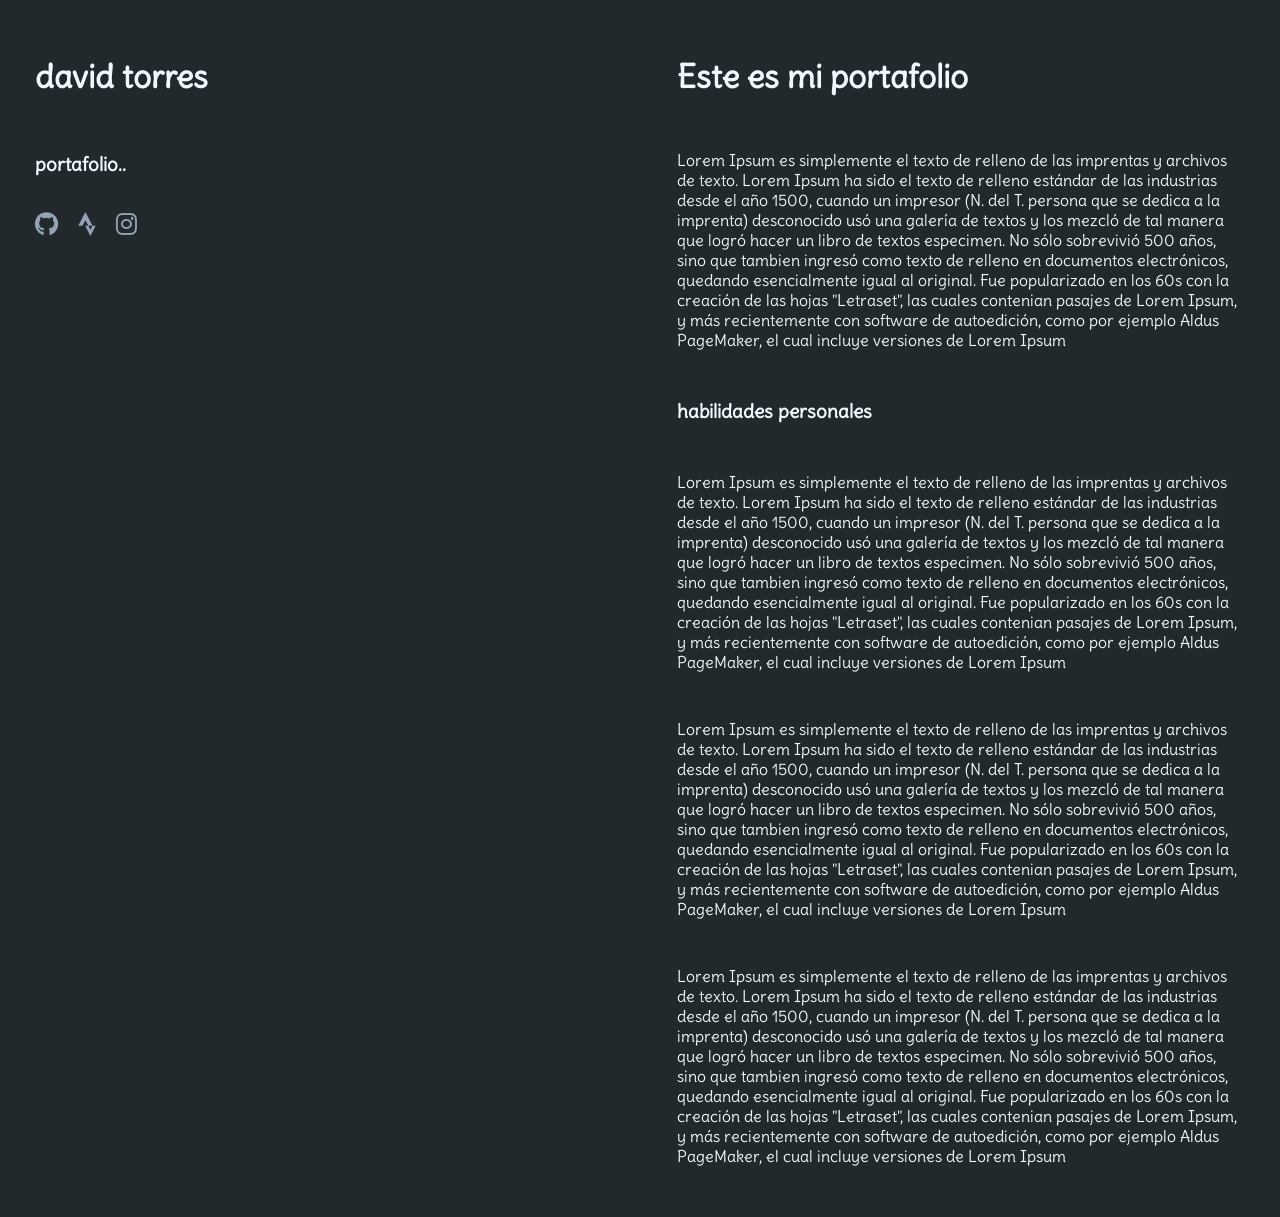
<file: index.html>
<!DOCTYPE html>
<html lang="en">
<head>
    <meta charset="UTF-8">
    <meta name="viewport" content="width=device-width, initial-scale=1.0">
        <link rel="stylesheet" href="index.css"> 
        <link rel="stylesheet" href="https://cdnjs.cloudflare.com/ajax/libs/font-awesome/6.4.0/css/all.min.css">
    <title>Document</title>
    <link rel="preconnect" href="https://fonts.googleapis.com">
<link rel="preconnect" href="https://fonts.gstatic.com" crossorigin>
<link href="https://fonts.googleapis.com/css2?family=Delius&display=swap" rel="stylesheet">
</head>
<body>
    <div class="container">
        <div class="column">
            <h1>david torres</h1>
            <h3> portafolio..</h3>
           <ul class="redes-sociales">
            <li>
             <a href="https://github.com/pulls/inbox" target="_blank">
                <i class="fab fa-github"></i>
             </a>
            </li>
            <li>
                <a href="https://www.strava.com/athletes/139672831" target="_blank">
                    <i class="fab fa-strava"></i>
                </a>
            </li>
            <li>
                <a href="https://www.instagram.com/davidtorres_/" target="_blank">
                    <i class="fab fa-instagram"></i>
                </a>
            </li>
           </ul>

        </div>
    <div class ="column-2">
        <h1>Este es mi portafolio</h1>
        <p>Lorem Ipsum es simplemente el texto de relleno de las imprentas y archivos de texto. Lorem Ipsum ha sido el texto de relleno estándar de las industrias desde el año 1500, cuando un impresor (N. del T. persona que se dedica a la imprenta) desconocido usó una galería de textos y los mezcló de tal manera que logró hacer un libro de textos especimen. No sólo sobrevivió 500 años, sino que tambien ingresó como texto de relleno en documentos electrónicos, quedando esencialmente igual al original. Fue popularizado en los 60s con la creación de las hojas "Letraset", las cuales contenian pasajes de Lorem Ipsum, y más recientemente con software de autoedición, como por ejemplo Aldus PageMaker, el cual incluye versiones de Lorem Ipsum</p>  
              <h3>habilidades personales</h3>
        <p>Lorem Ipsum es simplemente el texto de relleno de las imprentas y archivos de texto. Lorem Ipsum ha sido el texto de relleno estándar de las industrias desde el año 1500, cuando un impresor (N. del T. persona que se dedica a la imprenta) desconocido usó una galería de textos y los mezcló de tal manera que logró hacer un libro de textos especimen. No sólo sobrevivió 500 años, sino que tambien ingresó como texto de relleno en documentos electrónicos, quedando esencialmente igual al original. Fue popularizado en los 60s con la creación de las hojas "Letraset", las cuales contenian pasajes de Lorem Ipsum, y más recientemente con software de autoedición, como por ejemplo Aldus PageMaker, el cual incluye versiones de Lorem Ipsum</p>      
        <p>Lorem Ipsum es simplemente el texto de relleno de las imprentas y archivos de texto. Lorem Ipsum ha sido el texto de relleno estándar de las industrias desde el año 1500, cuando un impresor (N. del T. persona que se dedica a la imprenta) desconocido usó una galería de textos y los mezcló de tal manera que logró hacer un libro de textos especimen. No sólo sobrevivió 500 años, sino que tambien ingresó como texto de relleno en documentos electrónicos, quedando esencialmente igual al original. Fue popularizado en los 60s con la creación de las hojas "Letraset", las cuales contenian pasajes de Lorem Ipsum, y más recientemente con software de autoedición, como por ejemplo Aldus PageMaker, el cual incluye versiones de Lorem Ipsum</p>
        <p>Lorem Ipsum es simplemente el texto de relleno de las imprentas y archivos de texto. Lorem Ipsum ha sido el texto de relleno estándar de las industrias desde el año 1500, cuando un impresor (N. del T. persona que se dedica a la imprenta) desconocido usó una galería de textos y los mezcló de tal manera que logró hacer un libro de textos especimen. No sólo sobrevivió 500 años, sino que tambien ingresó como texto de relleno en documentos electrónicos, quedando esencialmente igual al original. Fue popularizado en los 60s con la creación de las hojas "Letraset", las cuales contenian pasajes de Lorem Ipsum, y más recientemente con software de autoedición, como por ejemplo Aldus PageMaker, el cual incluye versiones de Lorem Ipsum</p>
    </div>
</body>
</html>
</file>
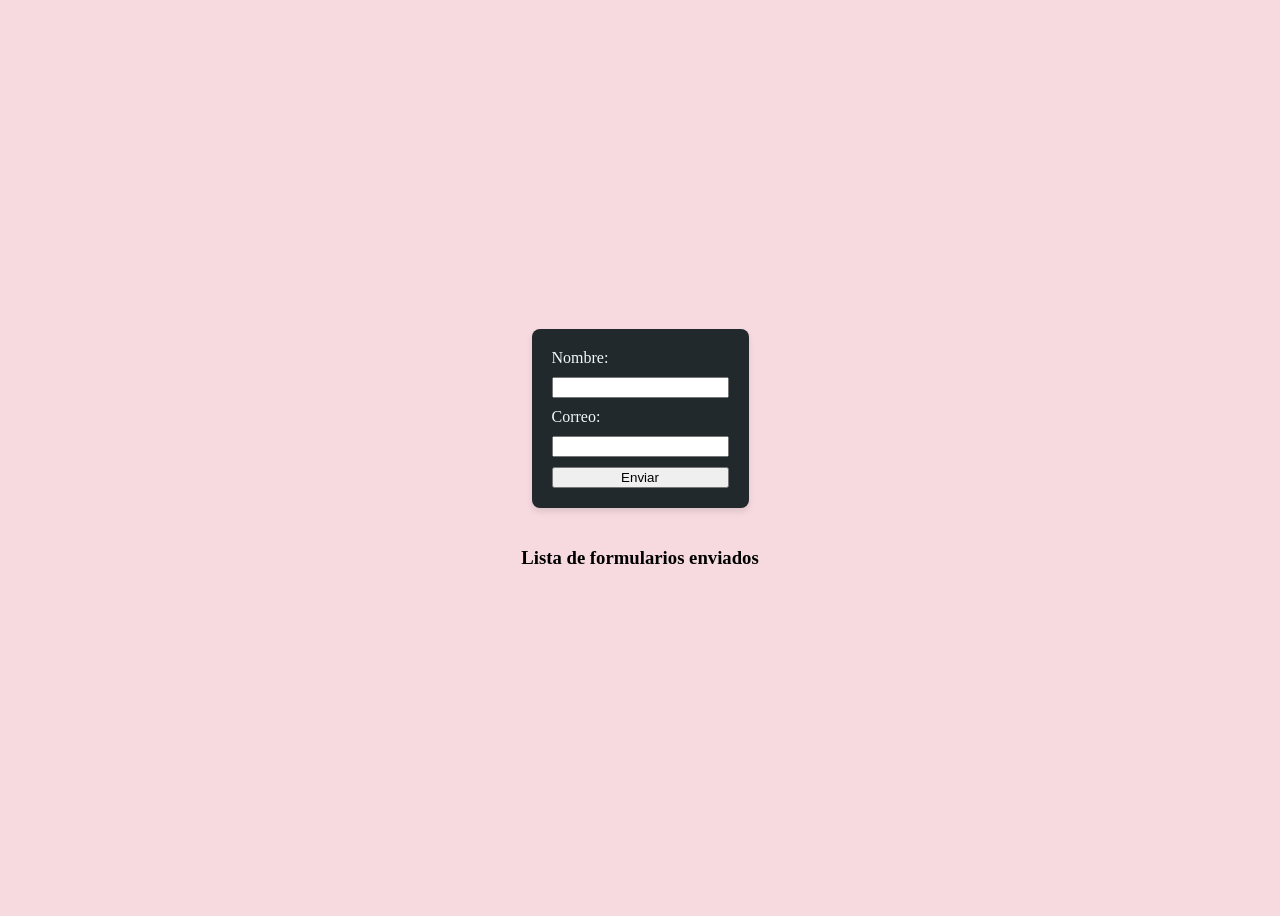
<file: proyects/first-proyect.html>
<!DOCTYPE html>
<html lang="en">
<head>
    <meta charset="UTF-8">
    <meta name="viewport" content="width=device-width, initial-scale=1.0">
    <link rel="stylesheet" href="proyect.css">
    <script src="proyect.js" defer></script>
    <title>Document</title>
</head>
<body>
    <form id="formulario" action="" method="post" >
     <label for="nombre">Nombre:</label>
      <input type="text" id="nombre" name="nombre" required>
     <label for="email">Correo:</label>
     <input type="email" id="email" name="email" required>
     <input type="submit" value="Enviar">
     </form>
    <div class ="lista-formulario">
        <h3>Lista de formularios enviados</h3>
        <ul id="lista-registros">
        </ul>
    </div>
</body>
</html>
</file>
<file: index.css>
.container {
    display: flex;
    gap: 20px; 
}


.column {
    flex: 1;
    display: flex; 
    border: 2px solid rgb(34, 41, 44);
    border-radius: 8px;
    padding: 25px;
    flex-direction: column; 
    gap: 15px;
    color:aliceblue;
    max-height: 100vh; 
    position: sticky;
    top: 0;
    box-sizing: border-box;

}

.column-2 {
    flex: 1;
    display: flex;
    border: 2px solid rgb(34, 41, 44);
    border-radius: 8px;
    padding: 25px;
    flex-direction: column;
    gap: 15px;
    color:aliceblue
}


body {


  font-family: "Delius", cursive;
  font-weight: 400;
  font-style: normal;
  background: rgb(34, 41, 44);
}




@media (max-width: 768px) {
    .container {
        flex-direction: column;
    }
}

.redes-sociales {
    display: flex;
    gap: 1.25rem;
    list-style: none;
    padding: 0;
    margin: 0;

}

 .redes-sociales a {
    color: #94a3b8;
    font-size: 1.5rem;
    transition: color 0.3s ease, transform 0.2s ease;  /* Agrega una transición para el color y la transformación */
    display: inline-block;

}

.redes-sociales a:hover {
    color: #f1f5f9;
    transform: translateY(-2px)
}

ul {
    padding-left: 20px;
    margin: 0;
}
</file>
<file: proyects/proyect.css>
body {
    display: flex;
    flex-direction: column;
    background: rgb(247, 218, 223);
    justify-content: center;
    align-items: center;
    min-width: 100vh;
    min-height: 100vh;
    gap: 20px;

}

form {
    display: flex;
    flex-direction: column;
    gap: 10px;
    padding: 20px;
    border-radius: 8px;
    background-color: rgb(34, 41, 44);
    color: aliceblue;
    box-shadow: 0px 4px 6px rgba(0, 0, 0, 0.1);
}
</file>
